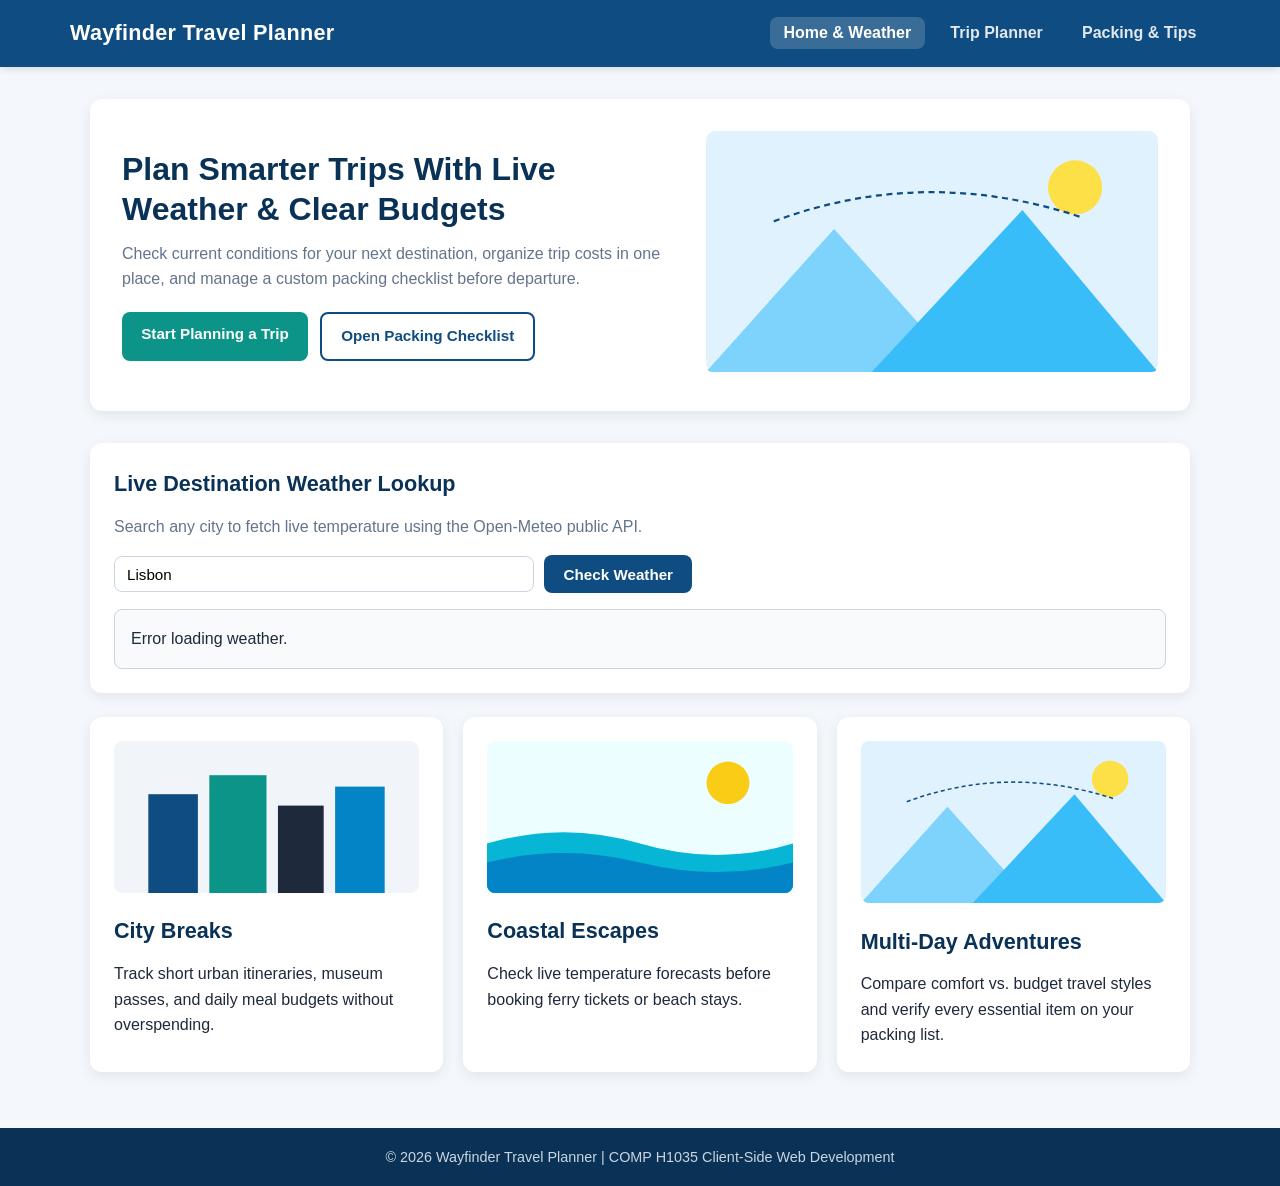
<file: index.html>
<!DOCTYPE html>
<html lang="en">
<head>
  <meta charset="UTF-8">
  <meta name="viewport" content="width=device-width, initial-scale=1.0">
  <title>Travel Planner - Home</title>
  <link rel="stylesheet" href="css/style.css">
</head>
<body>
  <header class="site-header">
    <nav class="nav-container" aria-label="Main Navigation">
      <a href="index.html" class="brand">Wayfinder Travel Planner</a>
      <ul class="nav-links">
        <li><a href="index.html" class="active">Home &amp; Weather</a></li>
        <li><a href="planner.html">Trip Planner</a></li>
        <li><a href="tips.html">Packing &amp; Tips</a></li>
      </ul>
    </nav>
  </header>

  <main class="container">
    <section class="hero">
      <div>
        <h1>Plan Smarter Trips With Live Weather &amp; Clear Budgets</h1>
        <p>Check current conditions for your next destination, organize trip costs in one place, and manage a custom packing checklist before departure.</p>
        <div class="hero-actions">
          <a href="planner.html" class="btn btn-accent">Start Planning a Trip</a>
          <a href="tips.html" class="btn btn-outline">Open Packing Checklist</a>
        </div>
      </div>
      <div>
        <img src="images/hero-travel.svg" alt="Stylized mountain landscape and flight route illustration for Wayfinder Travel Planner">
      </div>
    </section>

    <section class="card" aria-labelledby="weather-heading">
      <h2 id="weather-heading">Live Destination Weather Lookup</h2>
      <p class="muted-text">Search any city to fetch live temperature using the Open-Meteo public API.</p>

      <div class="weather-search-bar">
        <label for="city-input" class="visually-hidden">City Name</label>
        <input type="text" id="city-input" placeholder="Enter a city (e.g. Dublin, Tokyo, Lisbon, Berlin)" value="Lisbon">
        <button type="button" id="fetch-weather-btn" class="btn">Check Weather</button>
      </div>

      <div id="weather-output" class="weather-result" aria-live="polite">
        <p>Loading destination weather...</p>
      </div>
    </section>

    <section class="grid-3" aria-label="Featured Travel Styles">
      <article class="card">
        <img src="images/city-break.svg" alt="City skyline illustration representing urban weekend breaks" class="card-img">
        <h2>City Breaks</h2>
        <p>Track short urban itineraries, museum passes, and daily meal budgets without overspending.</p>
      </article>
      <article class="card">
        <img src="images/coastal-escape.svg" alt="Ocean waves and sun illustration representing coastal holidays" class="card-img">
        <h2>Coastal Escapes</h2>
        <p>Check live temperature forecasts before booking ferry tickets or beach stays.</p>
      </article>
      <article class="card">
        <img src="images/hero-travel.svg" alt="Mountain peaks illustration representing adventure trips" class="card-img">
        <h2>Multi-Day Adventures</h2>
        <p>Compare comfort vs. budget travel styles and verify every essential item on your packing list.</p>
      </article>
    </section>
  </main>

  <footer class="site-footer">
    <p>&copy; 2026 Wayfinder Travel Planner | COMP H1035 Client-Side Web Development</p>
  </footer>

  <script src="https://code.jquery.com/jquery-3.7.1.min.js"></script>
  <script src="js/app.js"></script>
</body>
</html>
</file>
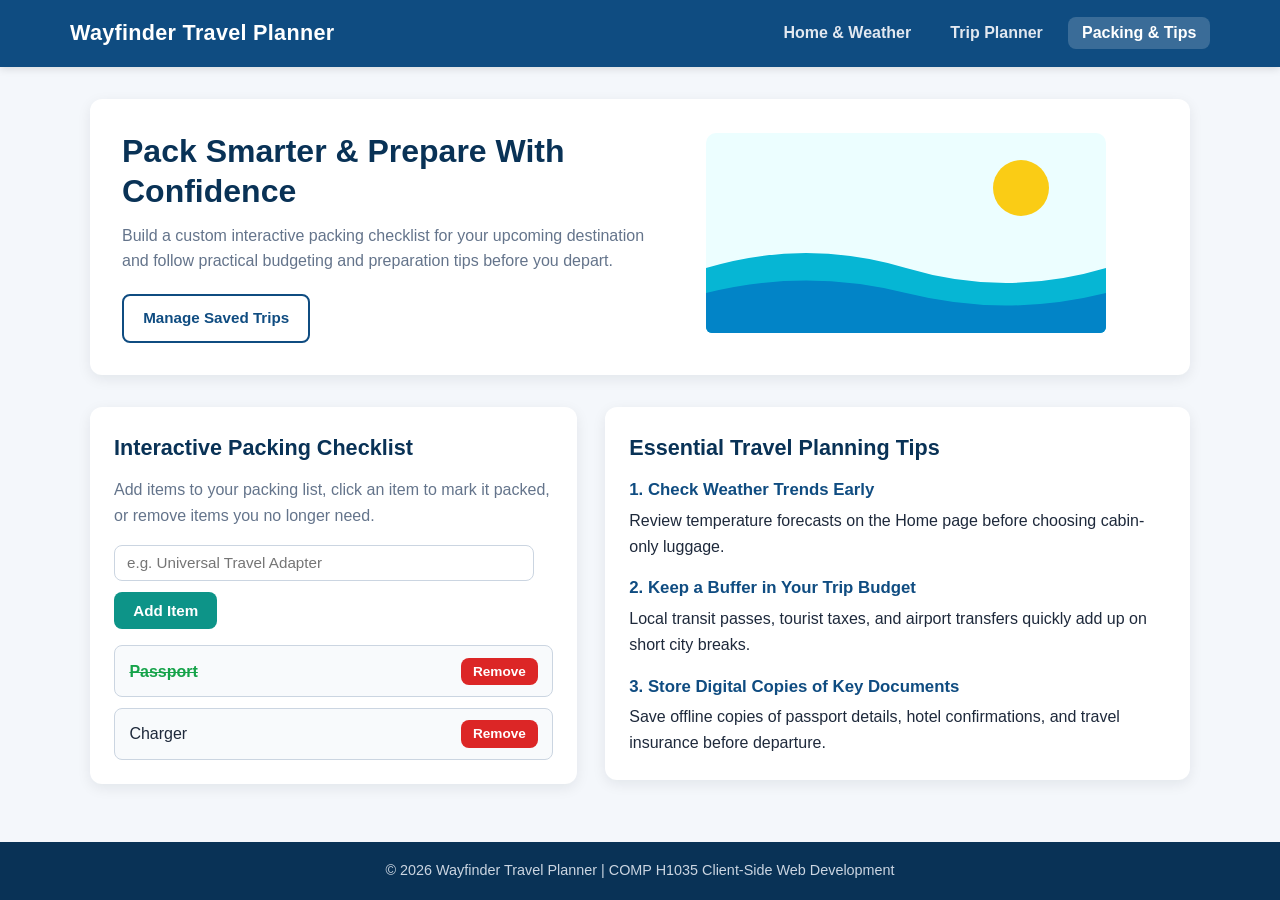
<file: tips.html>
<!DOCTYPE html>
<html lang="en">
<head>
  <meta charset="UTF-8">
  <meta name="viewport" content="width=device-width, initial-scale=1.0">
  <title>Wayfinder Travel Planner | Packing &amp; Tips</title>
  <link rel="stylesheet" href="css/style.css">
</head>
<body>
  <header class="site-header">
    <nav class="nav-container" aria-label="Main Navigation">
      <a href="index.html" class="brand">Wayfinder Travel Planner</a>
      <ul class="nav-links">
        <li><a href="index.html">Home &amp; Weather</a></li>
        <li><a href="planner.html">Trip Planner</a></li>
        <li><a href="tips.html" class="active">Packing &amp; Tips</a></li>
      </ul>
    </nav>
  </header>

  <main class="container">
    <section class="hero">
      <div>
        <h1>Pack Smarter &amp; Prepare With Confidence</h1>
        <p>Build a custom interactive packing checklist for your upcoming destination and follow practical budgeting and preparation tips before you depart.</p>
        <div class="hero-actions">
          <a href="planner.html" class="btn btn-outline">Manage Saved Trips</a>
        </div>
      </div>
      <div>
        <img src="images/coastal-escape.svg" alt="Ocean waves and sun illustration representing holiday preparation">
      </div>
    </section>

    <section id="checklist-section" class="grid-2">
      <article class="card">
        <h2>Interactive Packing Checklist</h2>
        <p class="muted-text">Add items to your packing list, click an item to mark it packed, or remove items you no longer need.</p>

        <div class="inline-form-bar">
          <label for="packing-input" class="sr-only">Packing item</label>
          <input type="text" id="packing-input" placeholder="e.g. Universal Travel Adapter">
          <button type="button" id="add-packing-btn" class="btn btn-accent">Add Item</button>
        </div>

        <ul id="packing-list" class="checklist"></ul>
      </article>

      <article class="card">
        <h2>Essential Travel Planning Tips</h2>
        <div class="tips-stack">
          <div>
            <h3>1. Check Weather Trends Early</h3>
            <p>Review temperature forecasts on the Home page before choosing cabin-only luggage.</p>
          </div>
          <div>
            <h3>2. Keep a Buffer in Your Trip Budget</h3>
            <p>Local transit passes, tourist taxes, and airport transfers quickly add up on short city breaks.</p>
          </div>
          <div>
            <h3>3. Store Digital Copies of Key Documents</h3>
            <p>Save offline copies of passport details, hotel confirmations, and travel insurance before departure.</p>
          </div>
        </div>
      </article>
    </section>
  </main>

  <footer class="site-footer">
    <p>&copy; 2026 Wayfinder Travel Planner | COMP H1035 Client-Side Web Development</p>
  </footer>

  <script src="https://code.jquery.com/jquery-3.7.1.min.js"></script>
  <script src="js/app.js"></script>
</body>
</html>
</file>
<file: css/style.css>
:root {
  --primary: #0f4c81;
  --primary-dark: #093256;
  --accent: #0d9488;
  --accent-hover: #0f766e;
  --bg: #f4f7fb;
  --surface: #ffffff;
  --text: #1e293b;
  --muted: #64748b;
  --border: #cbd5e1;
  --danger: #dc2626;
  --success: #16a34a;
  --radius: 12px;
  --shadow: 0 4px 14px rgba(15, 23, 42, 0.08);
}

* {
  box-sizing: border-box;
  margin: 0;
  padding: 0;
}

body {
  font-family: "Segoe UI", Tahoma, Geneva, Verdana, sans-serif;
  background-color: var(--bg);
  color: var(--text);
  line-height: 1.6;
  display: flex;
  flex-direction: column;
  min-height: 100vh;
}

.sr-only,
.visually-hidden {
  position: absolute;
  width: 1px;
  height: 1px;
  padding: 0;
  margin: -1px;
  overflow: hidden;
  clip: rect(0, 0, 0, 0);
  white-space: nowrap;
  border: 0;
}

.muted-text {
  color: var(--muted);
  margin-bottom: 1rem;
}

.site-header {
  background-color: var(--primary);
  color: #ffffff;
  padding: 1rem 1.5rem;
  box-shadow: 0 2px 8px rgba(0, 0, 0, 0.12);
}

.nav-container {
  max-width: 1140px;
  margin: 0 auto;
  display: flex;
  align-items: center;
  justify-content: space-between;
  flex-wrap: wrap;
  gap: 1rem;
}

.brand {
  font-size: 1.35rem;
  font-weight: 700;
  color: #ffffff;
  text-decoration: none;
  letter-spacing: 0.3px;
}

.nav-links {
  list-style: none;
  display: flex;
  gap: 0.75rem;
  flex-wrap: wrap;
}

.nav-links a {
  color: #e2e8f0;
  text-decoration: none;
  font-weight: 600;
  padding: 0.45rem 0.85rem;
  border-radius: 8px;
  transition: background-color 0.2s ease, color 0.2s ease;
}

.nav-links a:hover,
.nav-links a.active {
  background-color: rgba(255, 255, 255, 0.18);
  color: #ffffff;
}

.container {
  max-width: 1140px;
  width: 100%;
  margin: 2rem auto;
  padding: 0 1.25rem;
  flex: 1;
}

.card {
  background: var(--surface);
  border-radius: var(--radius);
  box-shadow: var(--shadow);
  padding: 1.5rem;
  margin-bottom: 1.5rem;
}

.card h2 {
  color: var(--primary-dark);
  font-size: 1.35rem;
  margin-bottom: 0.75rem;
}

.card-img {
  border-radius: 8px;
  margin-bottom: 0.85rem;
}

.grid-2 {
  display: grid;
  grid-template-columns: 1fr 1.2fr;
  gap: 1.75rem;
  align-items: start;
}

.grid-3 {
  display: grid;
  grid-template-columns: repeat(3, 1fr);
  gap: 1.25rem;
}

img {
  max-width: 100%;
  height: auto;
  border-radius: 6px;
}

.hero {
  background: var(--surface);
  border-radius: var(--radius);
  box-shadow: var(--shadow);
  padding: 2rem;
  display: grid;
  grid-template-columns: 1.1fr 0.9fr;
  gap: 2rem;
  align-items: center;
  margin-bottom: 2rem;
}

.hero h1 {
  font-size: 2rem;
  color: var(--primary-dark);
  margin-bottom: 0.75rem;
  line-height: 1.25;
}

.hero p {
  color: var(--muted);
  margin-bottom: 1.25rem;
}

.hero-actions {
  display: flex;
  gap: 0.75rem;
  flex-wrap: wrap;
}

.btn {
  display: inline-block;
  background-color: var(--primary);
  color: #ffffff;
  border: none;
  padding: 0.65rem 1.2rem;
  border-radius: 8px;
  font-size: 0.95rem;
  font-weight: 600;
  cursor: pointer;
  text-decoration: none;
  transition: background-color 0.2s ease;
}

.btn:hover {
  background-color: var(--primary-dark);
}

.btn-accent {
  background-color: var(--accent);
}

.btn-accent:hover {
  background-color: var(--accent-hover);
}

.btn-danger {
  background-color: var(--danger);
  padding: 0.4rem 0.75rem;
  font-size: 0.85rem;
}

.btn-danger:hover {
  background-color: #b91c1c;
}

.btn-outline {
  background-color: transparent;
  color: var(--primary);
  border: 2px solid var(--primary);
}

.btn-outline:hover {
  background-color: var(--primary);
  color: #ffffff;
}

.field {
  margin-bottom: 1rem;
}

.field label.block-label,
.field span.block-label {
  display: block;
  font-weight: 600;
  margin-bottom: 0.35rem;
}

.inline-options {
  display: flex;
  gap: 1rem;
  flex-wrap: wrap;
}

.inline-options label {
  display: flex;
  align-items: center;
  gap: 0.35rem;
  font-weight: normal;
}

input[type="text"],
input[type="number"],
select,
textarea {
  width: 100%;
  max-width: 420px;
  padding: 0.55rem 0.75rem;
  border: 1px solid var(--border);
  border-radius: 8px;
  font-size: 0.95rem;
  background-color: #ffffff;
}

label.error {
  color: var(--danger);
  font-size: 0.85rem;
  font-weight: 600;
  display: block;
  margin-top: 0.3rem;
}

.weather-search-bar,
.toolbar,
.inline-form-bar {
  display: flex;
  gap: 0.65rem;
  flex-wrap: wrap;
  align-items: center;
  margin-bottom: 1rem;
}

.weather-result {
  background-color: #f8fafc;
  border: 1px solid var(--border);
  border-radius: 8px;
  padding: 1rem;
}

.trip-list {
  display: grid;
  gap: 0.9rem;
}

.trip-item {
  border: 1px solid var(--border);
  border-left: 5px solid var(--accent);
  border-radius: 10px;
  padding: 1rem 1.25rem;
  background: #ffffff;
  display: flex;
  justify-content: space-between;
  align-items: center;
  gap: 1rem;
}

.checklist {
  list-style: none;
  display: grid;
  gap: 0.65rem;
}

.checklist li {
  display: flex;
  justify-content: space-between;
  align-items: center;
  gap: 0.75rem;
  padding: 0.7rem 0.9rem;
  border: 1px solid var(--border);
  border-radius: 8px;
  background-color: #f8fafc;
}

.checklist li.packed span {
  text-decoration: line-through;
  color: var(--success);
  font-weight: 600;
}

.tips-stack {
  display: grid;
  gap: 1rem;
}

.tips-stack h3 {
  color: var(--primary);
  font-size: 1.05rem;
  margin-bottom: 0.25rem;
}

.site-footer {
  background-color: var(--primary-dark);
  color: #cbd5e1;
  text-align: center;
  padding: 1.1rem;
  font-size: 0.9rem;
  margin-top: auto;
}

@media (max-width: 900px) {
  .hero,
  .grid-2,
  .grid-3 {
    grid-template-columns: 1fr;
  }
}

@media (max-width: 600px) {
  .hero {
    padding: 1.25rem;
  }

  .hero h1 {
    font-size: 1.55rem;
  }

  .trip-item {
    flex-direction: column;
    align-items: flex-start;
  }
}
</file>
